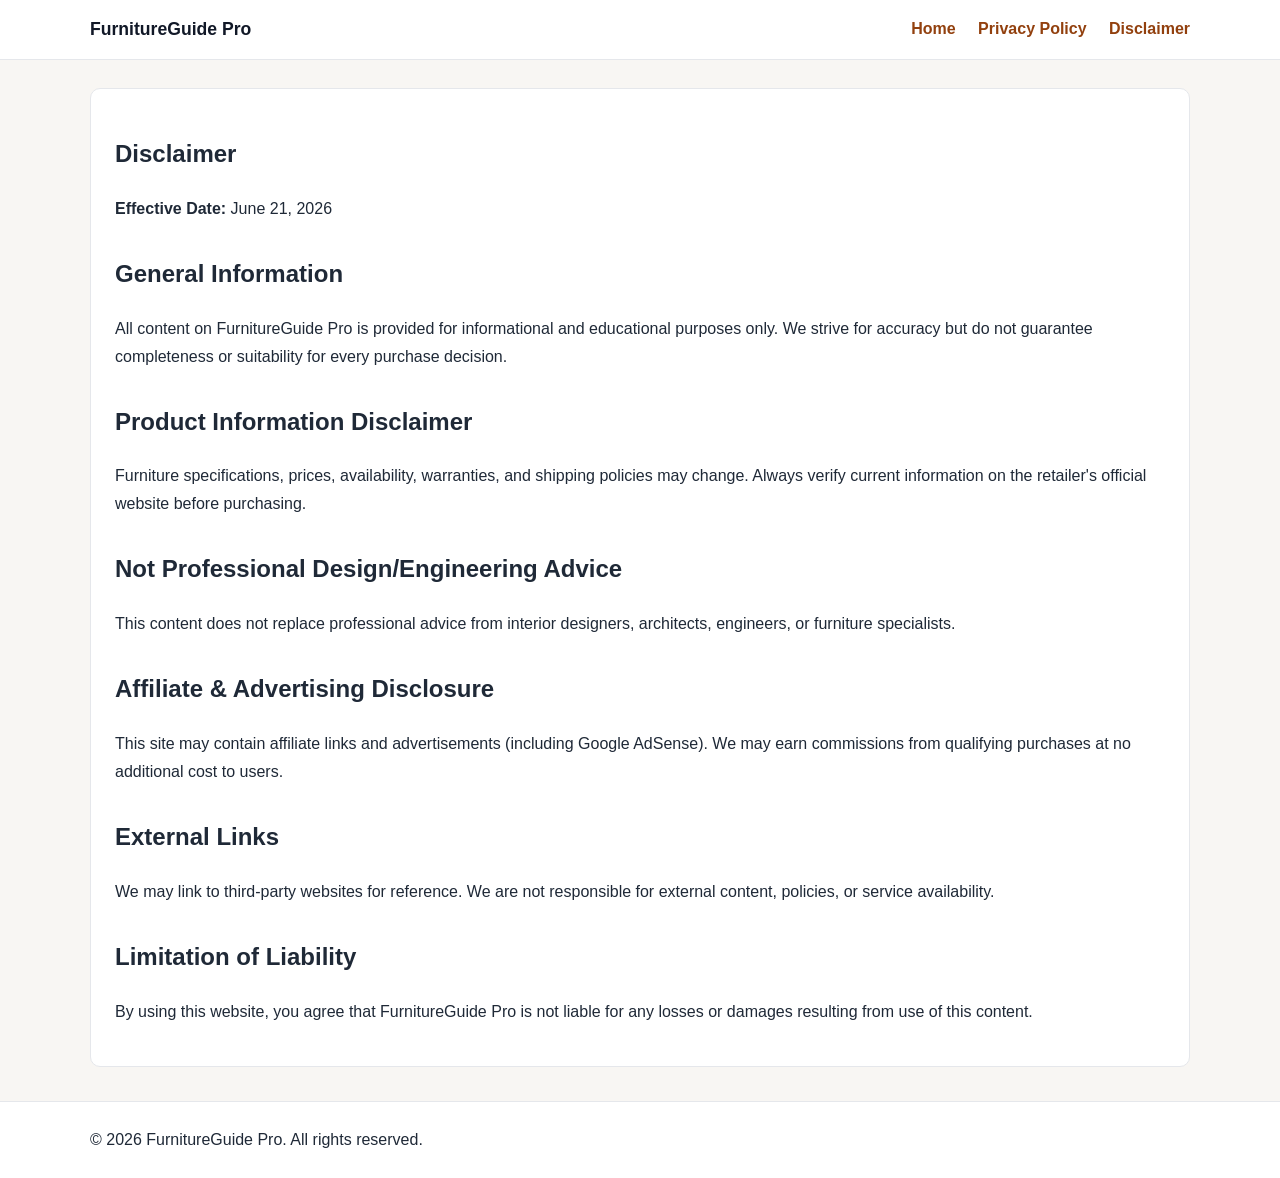
<file: public/disclaimer.html>
<!DOCTYPE html>
<html lang="en">
<head>
  <meta charset="UTF-8" />
  <meta name="viewport" content="width=device-width, initial-scale=1.0" />
  <title>Disclaimer | FurnitureGuide Pro</title>
  <meta name="description" content="Disclaimer for FurnitureGuide Pro." />
  <meta name="robots" content="index, follow" />
  <link rel="canonical" href="https://example.com/disclaimer.html" />
  <link rel="stylesheet" href="style.css" />
</head>
<body>
  <header class="site-header">
    <div class="container header-wrap">
      <a href="index.html" class="logo">FurnitureGuide Pro</a>
      <nav aria-label="Main Navigation">
        <a href="index.html">Home</a>
        <a href="privacy-policy.html">Privacy Policy</a>
        <a href="disclaimer.html">Disclaimer</a>
      </nav>
    </div>
  </header>

  <main class="container">
    <article class="page">
      <h1>Disclaimer</h1>
      <p><strong>Effective Date:</strong> June 21, 2026</p>

      <h2>General Information</h2>
      <p>
        All content on FurnitureGuide Pro is provided for informational and educational purposes only.
        We strive for accuracy but do not guarantee completeness or suitability for every purchase decision.
      </p>

      <h2>Product Information Disclaimer</h2>
      <p>
        Furniture specifications, prices, availability, warranties, and shipping policies may change.
        Always verify current information on the retailer's official website before purchasing.
      </p>

      <h2>Not Professional Design/Engineering Advice</h2>
      <p>
        This content does not replace professional advice from interior designers, architects, engineers,
        or furniture specialists.
      </p>

      <h2>Affiliate & Advertising Disclosure</h2>
      <p>
        This site may contain affiliate links and advertisements (including Google AdSense).
        We may earn commissions from qualifying purchases at no additional cost to users.
      </p>

      <h2>External Links</h2>
      <p>
        We may link to third-party websites for reference. We are not responsible for external content,
        policies, or service availability.
      </p>

      <h2>Limitation of Liability</h2>
      <p>
        By using this website, you agree that FurnitureGuide Pro is not liable for any losses or damages
        resulting from use of this content.
      </p>
    </article>
  </main>

  <footer class="site-footer">
    <div class="container">
      <p>© 2026 FurnitureGuide Pro. All rights reserved.</p>
    </div>
  </footer>
</body>
</html>
</file>
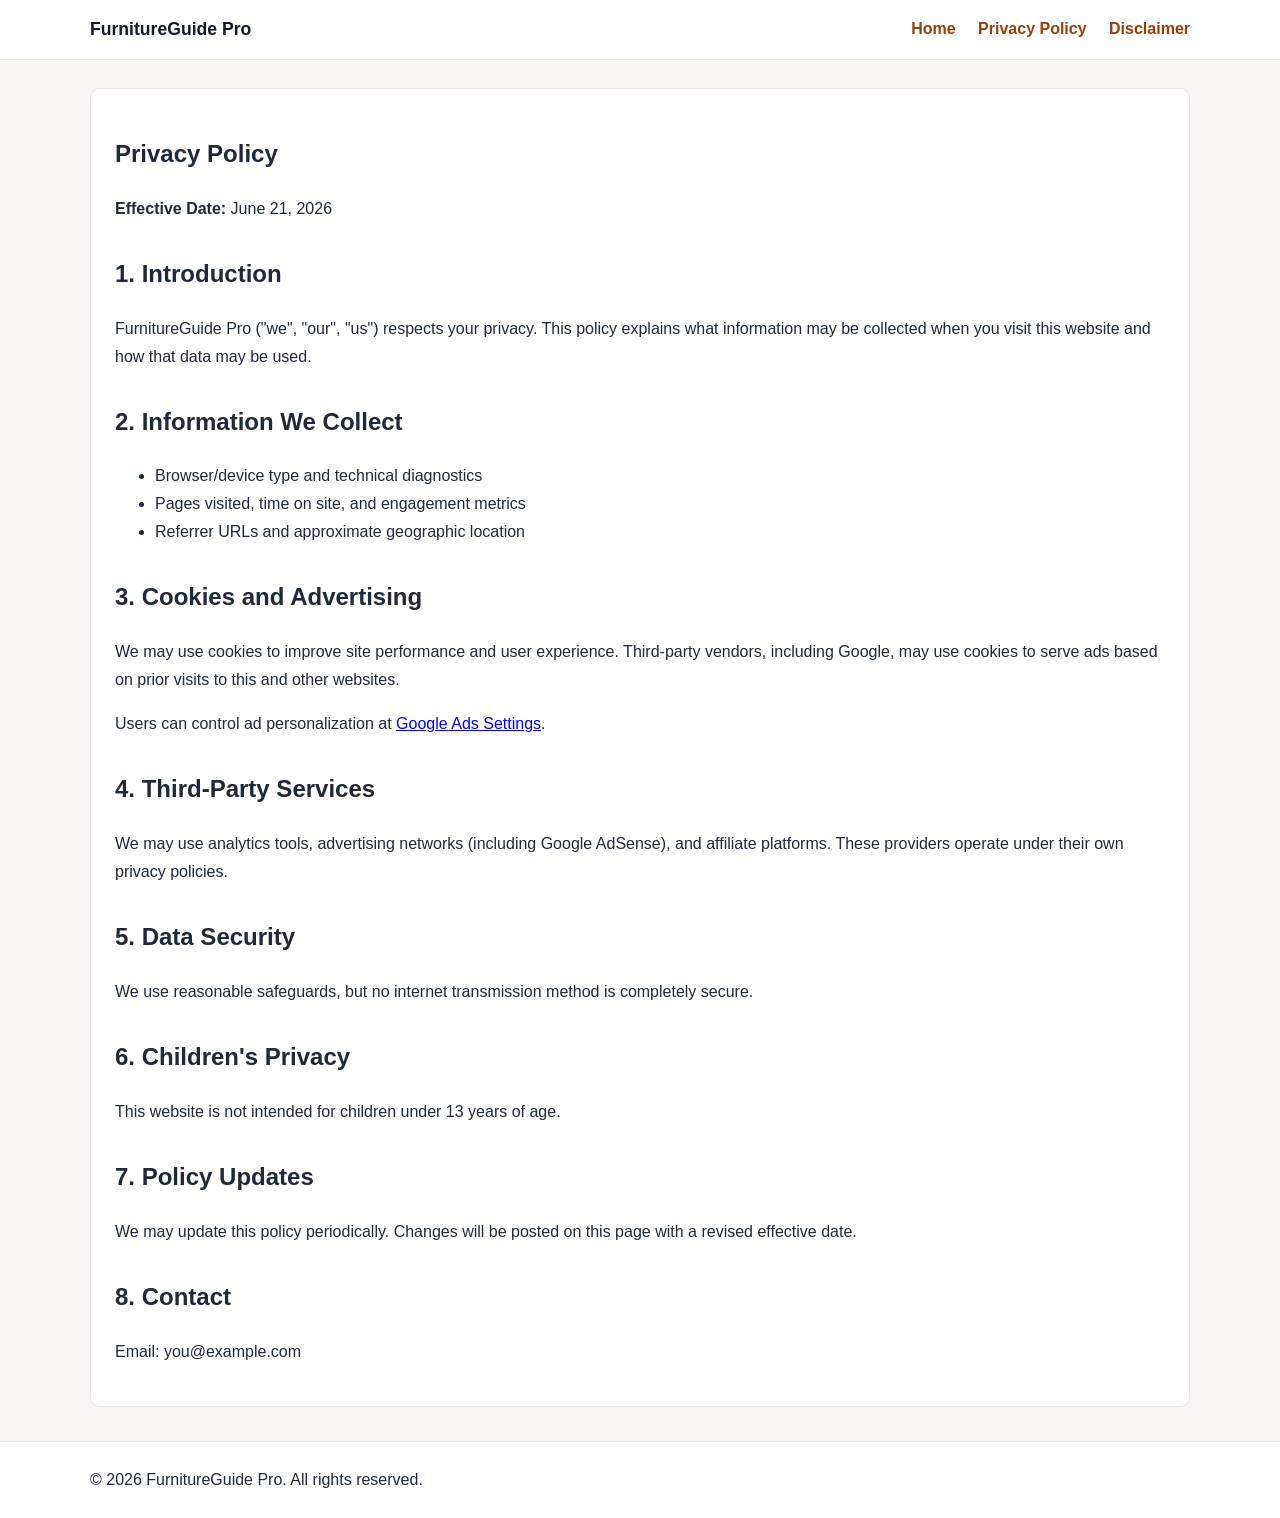
<file: public/privacy-policy.html>
<!DOCTYPE html>
<html lang="en">
<head>
  <meta charset="UTF-8" />
  <meta name="viewport" content="width=device-width, initial-scale=1.0" />
  <title>Privacy Policy | FurnitureGuide Pro</title>
  <meta name="description" content="Privacy Policy for FurnitureGuide Pro." />
  <meta name="robots" content="index, follow" />
  <link rel="canonical" href="https://example.com/privacy-policy.html" />
  <link rel="stylesheet" href="style.css" />
</head>
<body>
  <header class="site-header">
    <div class="container header-wrap">
      <a href="index.html" class="logo">FurnitureGuide Pro</a>
      <nav aria-label="Main Navigation">
        <a href="index.html">Home</a>
        <a href="privacy-policy.html">Privacy Policy</a>
        <a href="disclaimer.html">Disclaimer</a>
      </nav>
    </div>
  </header>

  <main class="container">
    <article class="page">
      <h1>Privacy Policy</h1>
      <p><strong>Effective Date:</strong> June 21, 2026</p>

      <h2>1. Introduction</h2>
      <p>
        FurnitureGuide Pro ("we", "our", "us") respects your privacy. This policy explains what information
        may be collected when you visit this website and how that data may be used.
      </p>

      <h2>2. Information We Collect</h2>
      <ul>
        <li>Browser/device type and technical diagnostics</li>
        <li>Pages visited, time on site, and engagement metrics</li>
        <li>Referrer URLs and approximate geographic location</li>
      </ul>

      <h2>3. Cookies and Advertising</h2>
      <p>
        We may use cookies to improve site performance and user experience. Third-party vendors, including Google,
        may use cookies to serve ads based on prior visits to this and other websites.
      </p>
      <p>
        Users can control ad personalization at
        <a href="https://www.google.com/settings/ads" target="_blank" rel="nofollow noopener">Google Ads Settings</a>.
      </p>

      <h2>4. Third-Party Services</h2>
      <p>
        We may use analytics tools, advertising networks (including Google AdSense), and affiliate platforms.
        These providers operate under their own privacy policies.
      </p>

      <h2>5. Data Security</h2>
      <p>We use reasonable safeguards, but no internet transmission method is completely secure.</p>

      <h2>6. Children's Privacy</h2>
      <p>This website is not intended for children under 13 years of age.</p>

      <h2>7. Policy Updates</h2>
      <p>We may update this policy periodically. Changes will be posted on this page with a revised effective date.</p>

      <h2>8. Contact</h2>
      <p>Email: you@example.com</p>
    </article>
  </main>

  <footer class="site-footer">
    <div class="container">
      <p>© 2026 FurnitureGuide Pro. All rights reserved.</p>
    </div>
  </footer>
</body>
</html>
</file>
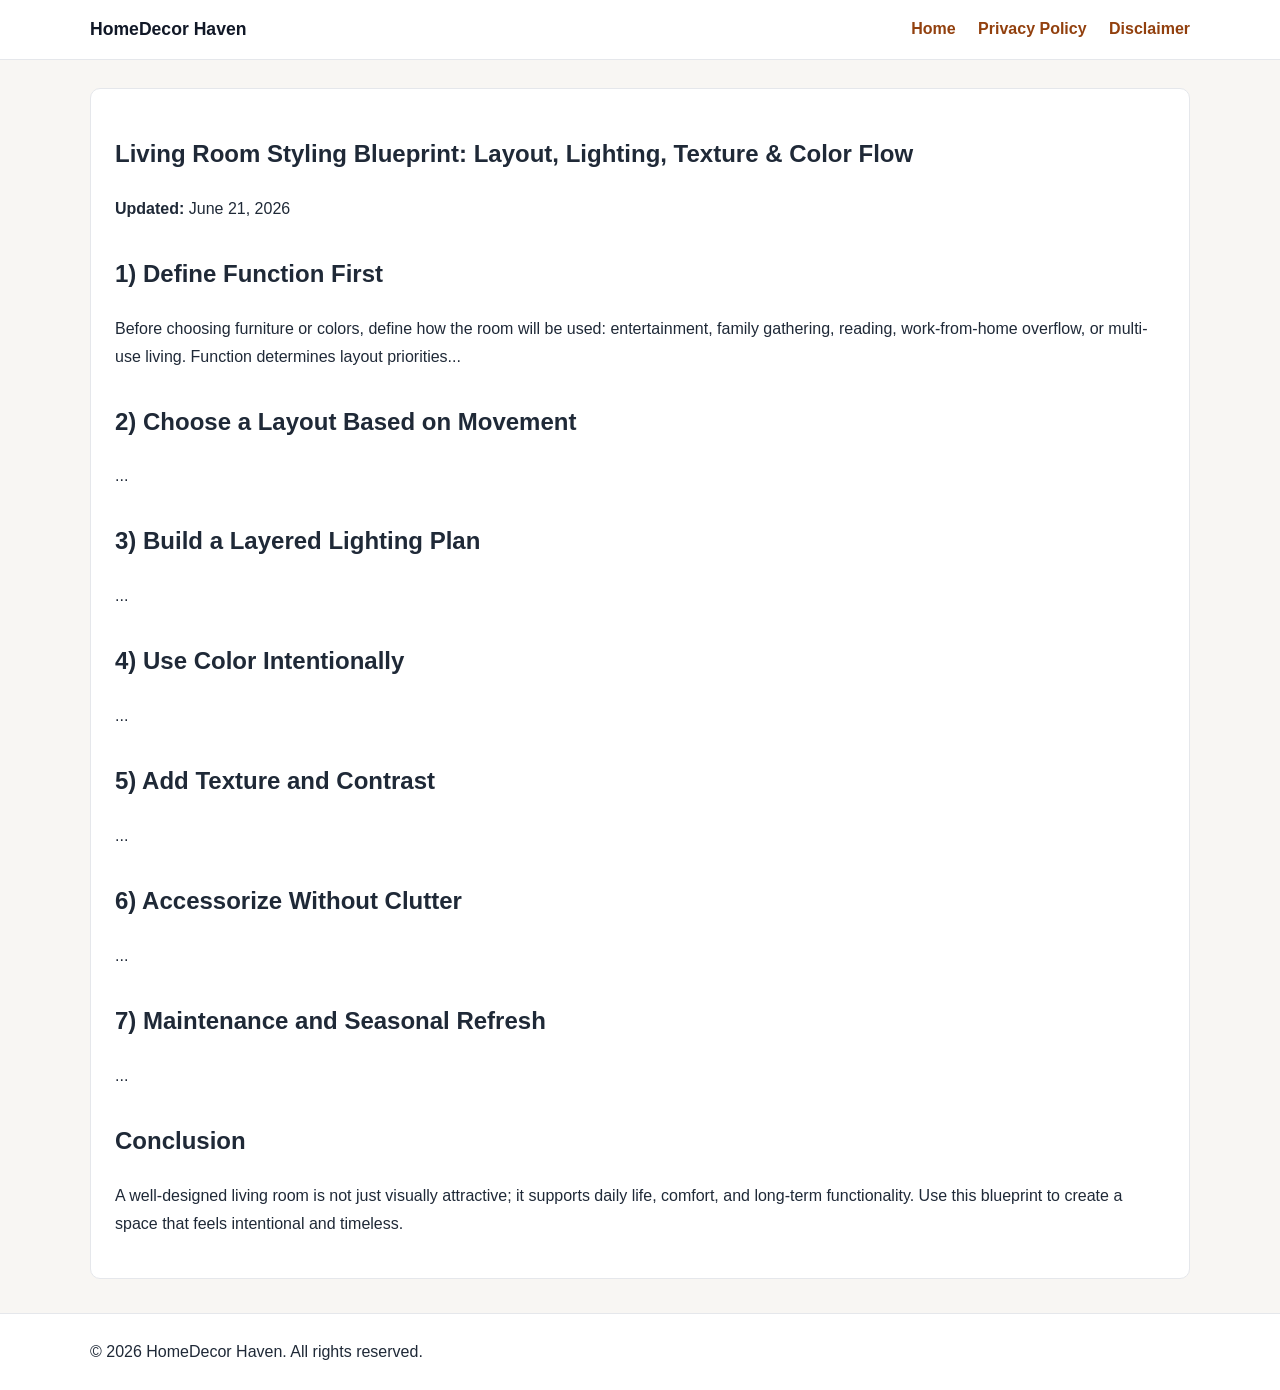
<file: public/articles/living-room-styling-blueprint.html>
<!DOCTYPE html>
<html lang="en">
<head>
  <meta charset="UTF-8" />
  <meta name="viewport" content="width=device-width, initial-scale=1.0" />
  <title>Living Room Styling Blueprint | HomeDecor Haven</title>
  <meta name="description" content="A complete long-form guide to living room styling, furniture layout, lighting layers, color flow, and texture pairing." />
  <meta name="robots" content="index, follow" />
  <link rel="canonical" href="https://example.com/articles/living-room-styling-blueprint.html" />
  <link rel="stylesheet" href="../style.css" />
</head>
<body>
  <header class="site-header">
    <div class="container header-wrap">
      <a class="logo" href="../index.html">HomeDecor Haven</a>
      <nav aria-label="Main Navigation">
        <a href="../index.html">Home</a>
        <a href="../privacy-policy.html">Privacy Policy</a>
        <a href="../disclaimer.html">Disclaimer</a>
      </nav>
    </div>
  </header>

  <main class="container">
    <article class="page">
      <h1>Living Room Styling Blueprint: Layout, Lighting, Texture & Color Flow</h1>
      <p><strong>Updated:</strong> June 21, 2026</p>

      <h2>1) Define Function First</h2>
      <p>
        Before choosing furniture or colors, define how the room will be used: entertainment, family gathering,
        reading, work-from-home overflow, or multi-use living. Function determines layout priorities...
      </p>

      <h2>2) Choose a Layout Based on Movement</h2>
      <p>...</p>

      <h2>3) Build a Layered Lighting Plan</h2>
      <p>...</p>

      <h2>4) Use Color Intentionally</h2>
      <p>...</p>

      <h2>5) Add Texture and Contrast</h2>
      <p>...</p>

      <h2>6) Accessorize Without Clutter</h2>
      <p>...</p>

      <h2>7) Maintenance and Seasonal Refresh</h2>
      <p>...</p>

      <h2>Conclusion</h2>
      <p>
        A well-designed living room is not just visually attractive; it supports daily life, comfort,
        and long-term functionality. Use this blueprint to create a space that feels intentional and timeless.
      </p>
    </article>
  </main>

  <footer class="site-footer">
    <div class="container">
      <p>© 2026 HomeDecor Haven. All rights reserved.</p>
    </div>
  </footer>
</body>
</html>
</file>
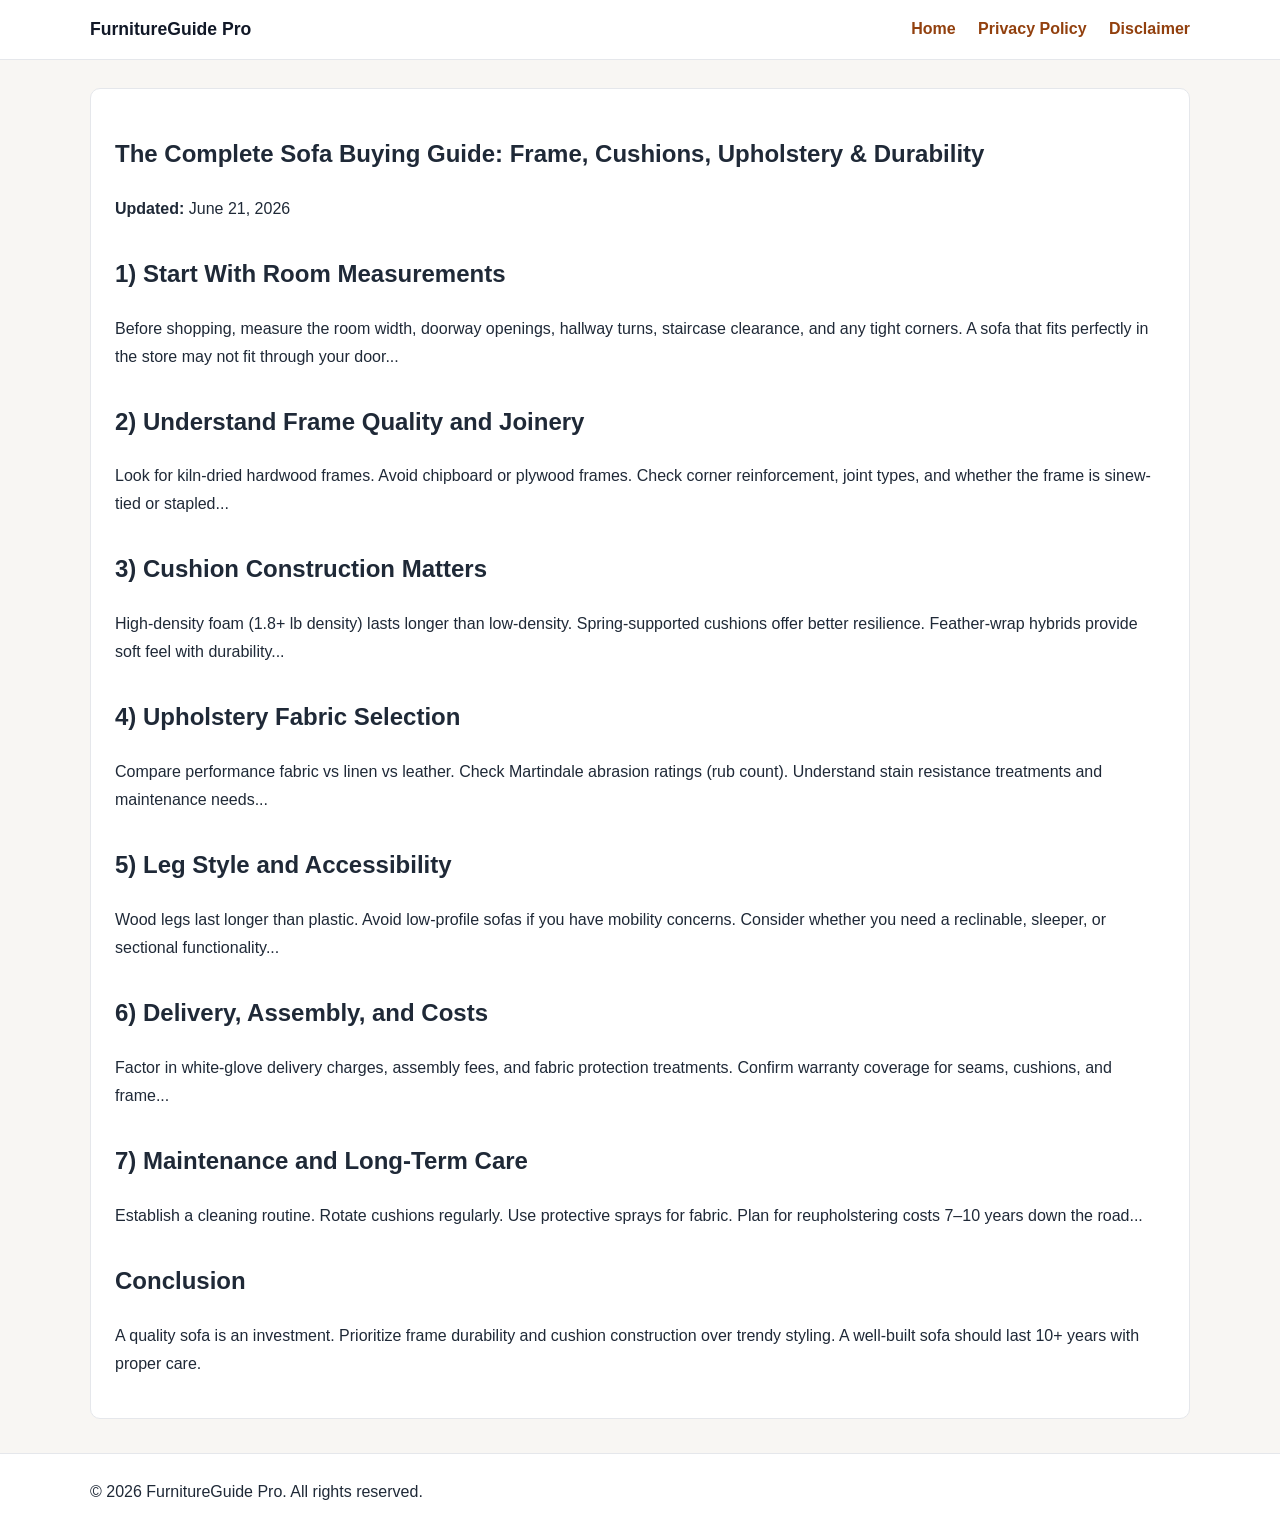
<file: public/articles/sofa-buying-complete-guide.html>
<!DOCTYPE html>
<html lang="en">
<head>
  <meta charset="UTF-8" />
  <meta name="viewport" content="width=device-width, initial-scale=1.0" />
  <title>The Complete Sofa Buying Guide | FurnitureGuide Pro</title>
  <meta name="description" content="A comprehensive long-form sofa buying guide covering frame quality, cushion construction, upholstery fabrics, sizing, and durability assessment." />
  <meta name="robots" content="index, follow" />
  <link rel="canonical" href="https://example.com/articles/sofa-buying-complete-guide.html" />
  <link rel="stylesheet" href="../style.css" />
</head>
<body>
  <header class="site-header">
    <div class="container header-wrap">
      <a href="../index.html" class="logo">FurnitureGuide Pro</a>
      <nav aria-label="Main Navigation">
        <a href="../index.html">Home</a>
        <a href="../privacy-policy.html">Privacy Policy</a>
        <a href="../disclaimer.html">Disclaimer</a>
      </nav>
    </div>
  </header>

  <main class="container">
    <article class="page">
      <h1>The Complete Sofa Buying Guide: Frame, Cushions, Upholstery & Durability</h1>
      <p><strong>Updated:</strong> June 21, 2026</p>

      <h2>1) Start With Room Measurements</h2>
      <p>
        Before shopping, measure the room width, doorway openings, hallway turns, staircase clearance,
        and any tight corners. A sofa that fits perfectly in the store may not fit through your door...
      </p>

      <h2>2) Understand Frame Quality and Joinery</h2>
      <p>
        Look for kiln-dried hardwood frames. Avoid chipboard or plywood frames. Check corner reinforcement,
        joint types, and whether the frame is sinew-tied or stapled...
      </p>

      <h2>3) Cushion Construction Matters</h2>
      <p>
        High-density foam (1.8+ lb density) lasts longer than low-density. Spring-supported cushions offer
        better resilience. Feather-wrap hybrids provide soft feel with durability...
      </p>

      <h2>4) Upholstery Fabric Selection</h2>
      <p>
        Compare performance fabric vs linen vs leather. Check Martindale abrasion ratings (rub count).
        Understand stain resistance treatments and maintenance needs...
      </p>

      <h2>5) Leg Style and Accessibility</h2>
      <p>
        Wood legs last longer than plastic. Avoid low-profile sofas if you have mobility concerns.
        Consider whether you need a reclinable, sleeper, or sectional functionality...
      </p>

      <h2>6) Delivery, Assembly, and Costs</h2>
      <p>
        Factor in white-glove delivery charges, assembly fees, and fabric protection treatments.
        Confirm warranty coverage for seams, cushions, and frame...
      </p>

      <h2>7) Maintenance and Long-Term Care</h2>
      <p>
        Establish a cleaning routine. Rotate cushions regularly. Use protective sprays for fabric.
        Plan for reupholstering costs 7–10 years down the road...
      </p>

      <h2>Conclusion</h2>
      <p>
        A quality sofa is an investment. Prioritize frame durability and cushion construction over
        trendy styling. A well-built sofa should last 10+ years with proper care.
      </p>
    </article>
  </main>

  <footer class="site-footer">
    <div class="container">
      <p>© 2026 FurnitureGuide Pro. All rights reserved.</p>
    </div>
  </footer>
</body>
</html>
</file>
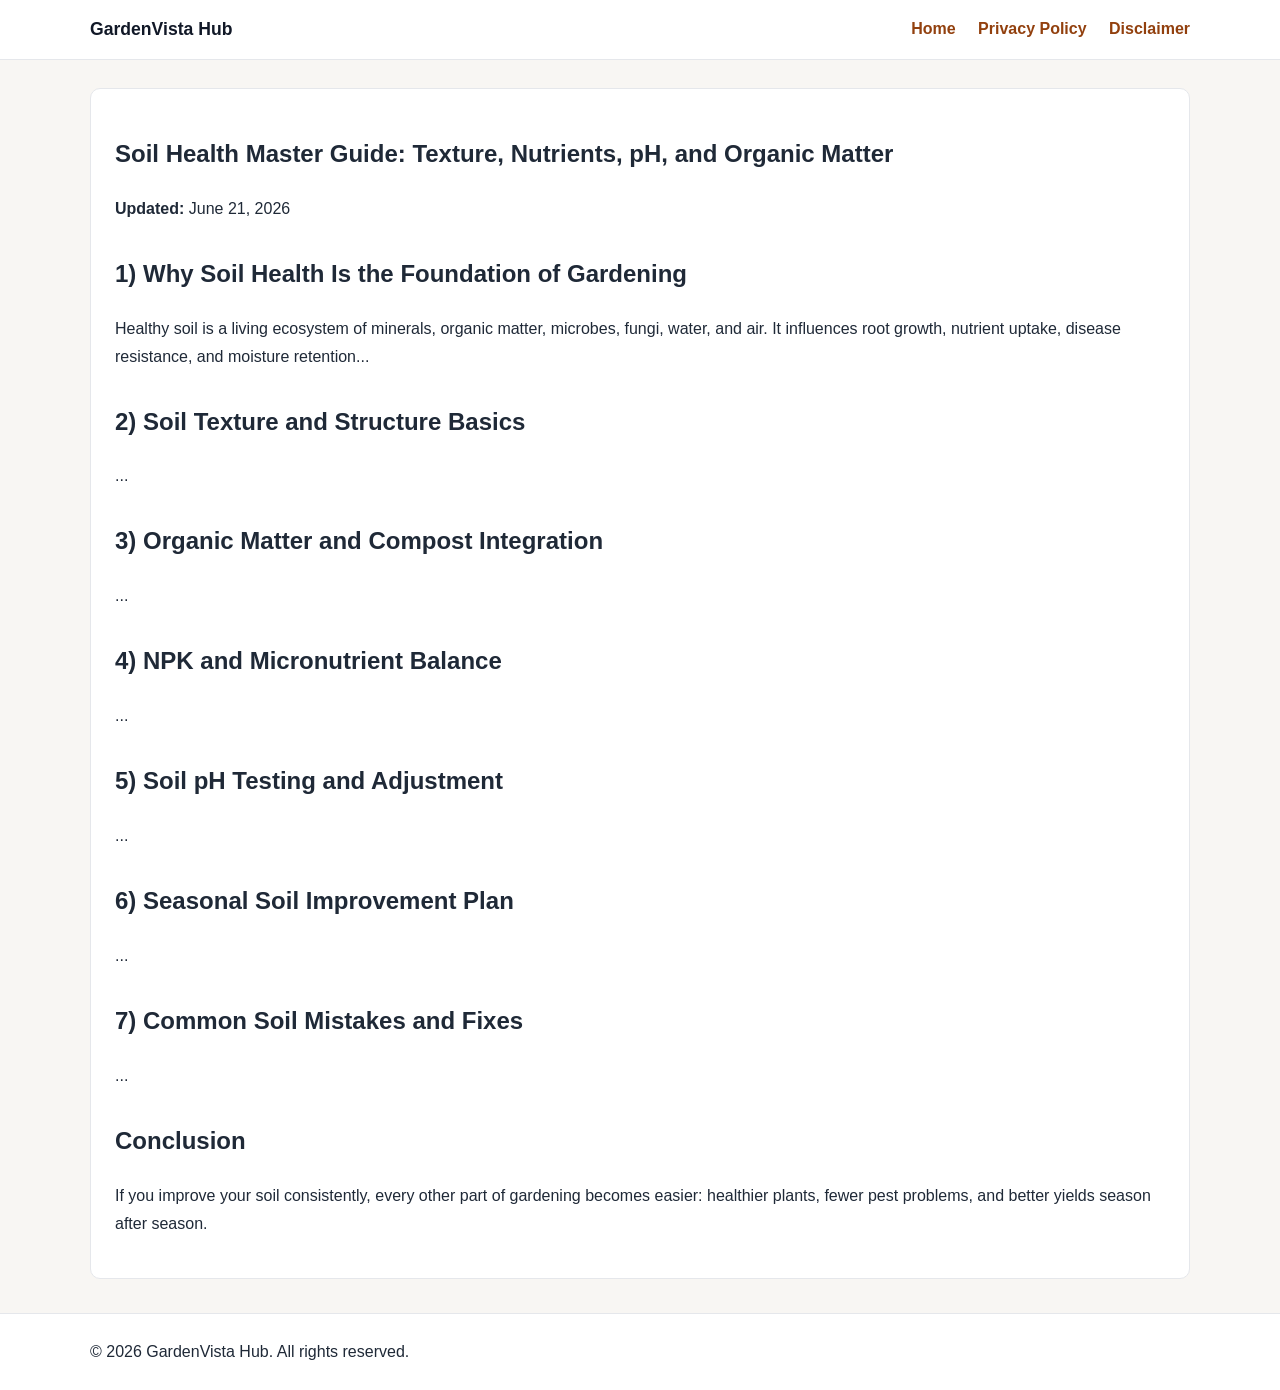
<file: public/articles/soil-health-master-guide.html>
<!DOCTYPE html>
<html lang="en">
<head>
  <meta charset="UTF-8" />
  <meta name="viewport" content="width=device-width, initial-scale=1.0" />
  <title>Soil Health Master Guide | GardenVista Hub</title>
  <meta name="description" content="A complete long-form gardening guide to soil texture, nutrients, pH management, compost systems, and long-term fertility improvement." />
  <meta name="robots" content="index, follow" />
  <link rel="canonical" href="https://example.com/articles/soil-health-master-guide.html" />
  <link rel="stylesheet" href="../style.css" />
</head>
<body>
  <header class="site-header">
    <div class="container header-wrap">
      <a href="../index.html" class="logo">GardenVista Hub</a>
      <nav aria-label="Main Navigation">
        <a href="../index.html">Home</a>
        <a href="../privacy-policy.html">Privacy Policy</a>
        <a href="../disclaimer.html">Disclaimer</a>
      </nav>
    </div>
  </header>

  <main class="container">
    <article class="page">
      <h1>Soil Health Master Guide: Texture, Nutrients, pH, and Organic Matter</h1>
      <p><strong>Updated:</strong> June 21, 2026</p>

      <h2>1) Why Soil Health Is the Foundation of Gardening</h2>
      <p>
        Healthy soil is a living ecosystem of minerals, organic matter, microbes, fungi, water, and air.
        It influences root growth, nutrient uptake, disease resistance, and moisture retention...
      </p>

      <h2>2) Soil Texture and Structure Basics</h2>
      <p>...</p>

      <h2>3) Organic Matter and Compost Integration</h2>
      <p>...</p>

      <h2>4) NPK and Micronutrient Balance</h2>
      <p>...</p>

      <h2>5) Soil pH Testing and Adjustment</h2>
      <p>...</p>

      <h2>6) Seasonal Soil Improvement Plan</h2>
      <p>...</p>

      <h2>7) Common Soil Mistakes and Fixes</h2>
      <p>...</p>

      <h2>Conclusion</h2>
      <p>
        If you improve your soil consistently, every other part of gardening becomes easier:
        healthier plants, fewer pest problems, and better yields season after season.
      </p>
    </article>
  </main>

  <footer class="site-footer">
    <div class="container">
      <p>© 2026 GardenVista Hub. All rights reserved.</p>
    </div>
  </footer>
</body>
</html>
</file>
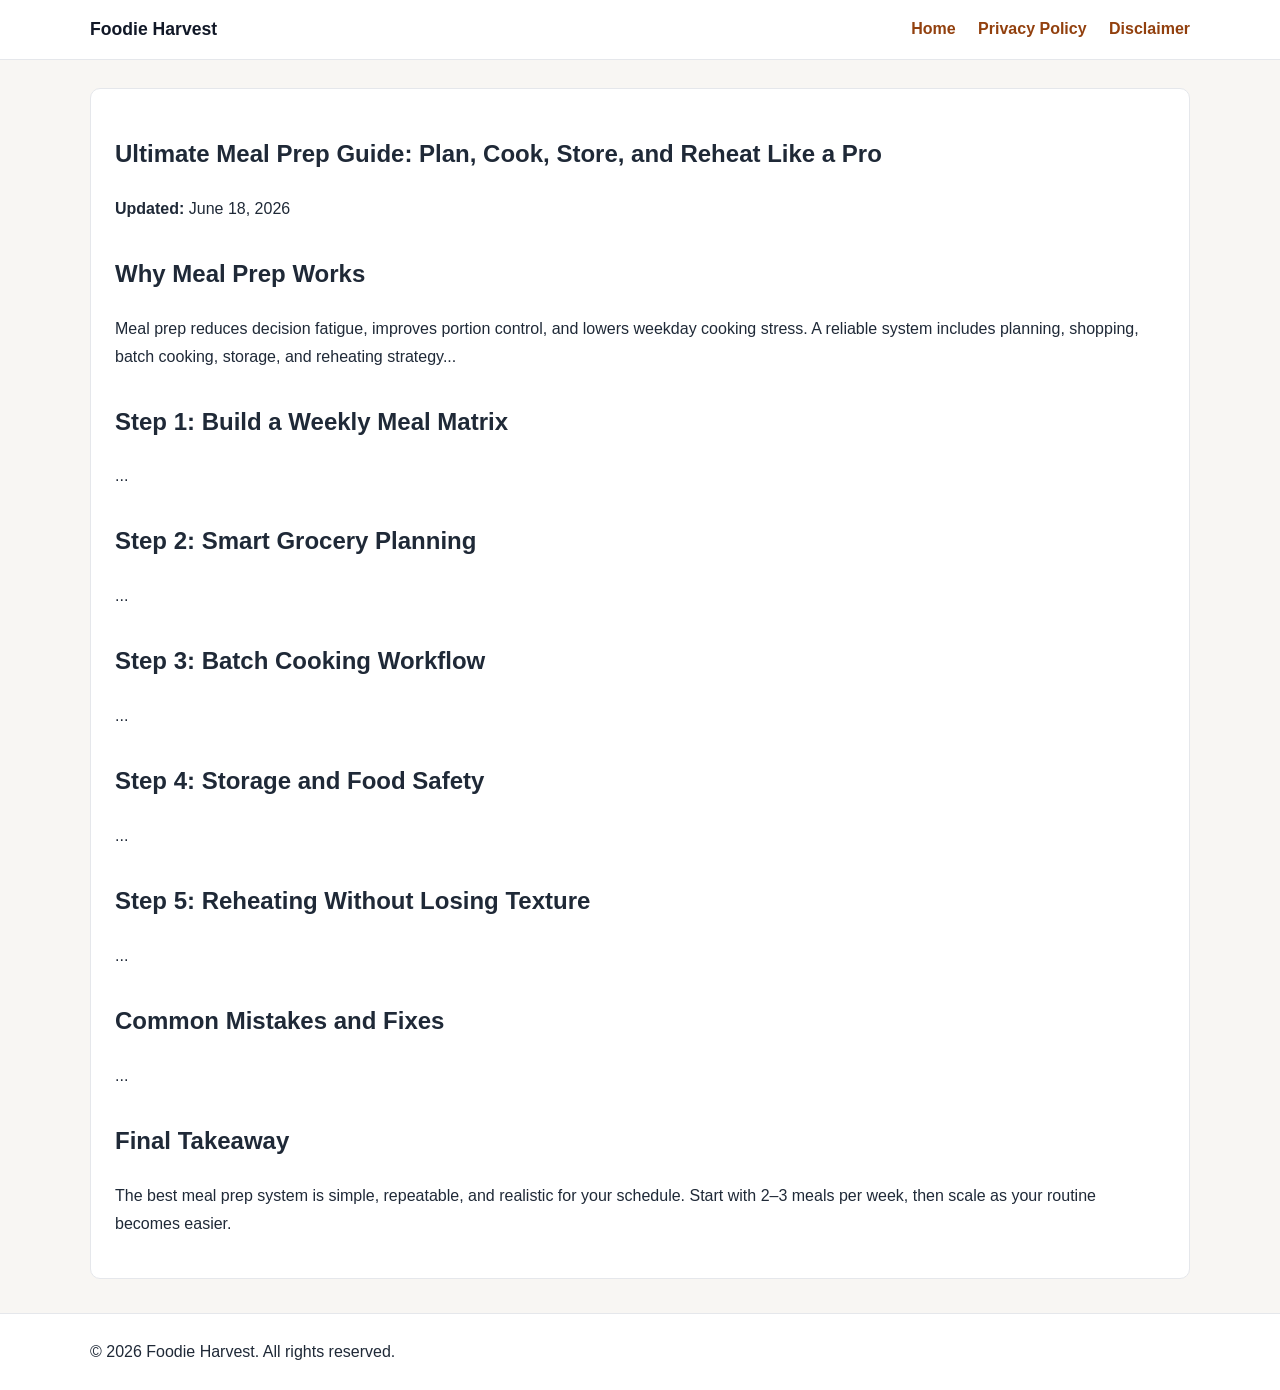
<file: public/articles/ultimate-meal-prep-guide.html>
<!DOCTYPE html>
<html lang="en">
<head>
  <meta charset="UTF-8" />
  <meta name="viewport" content="width=device-width, initial-scale=1.0" />
  <title>Ultimate Meal Prep Guide | Foodie Harvest</title>
  <meta name="description" content="A complete long-form meal prep guide covering planning, batch cooking, storage safety, reheating, and weekly execution." />
  <meta name="robots" content="index, follow" />
  <link rel="canonical" href="https://example.com/articles/ultimate-meal-prep-guide.html" />
  <link rel="stylesheet" href="../style.css" />
</head>
<body>
  <header class="site-header">
    <div class="container header-wrap">
      <a class="logo" href="../index.html">Foodie Harvest</a>
      <nav aria-label="Main Navigation">
        <a href="../index.html">Home</a>
        <a href="../privacy-policy.html">Privacy Policy</a>
        <a href="../disclaimer.html">Disclaimer</a>
      </nav>
    </div>
  </header>

  <main class="container">
    <article class="page">
      <h1>Ultimate Meal Prep Guide: Plan, Cook, Store, and Reheat Like a Pro</h1>
      <p><strong>Updated:</strong> June 18, 2026</p>

      <h2>Why Meal Prep Works</h2>
      <p>
        Meal prep reduces decision fatigue, improves portion control, and lowers weekday cooking stress.
        A reliable system includes planning, shopping, batch cooking, storage, and reheating strategy...
      </p>

      <h2>Step 1: Build a Weekly Meal Matrix</h2>
      <p>...</p>

      <h2>Step 2: Smart Grocery Planning</h2>
      <p>...</p>

      <h2>Step 3: Batch Cooking Workflow</h2>
      <p>...</p>

      <h2>Step 4: Storage and Food Safety</h2>
      <p>...</p>

      <h2>Step 5: Reheating Without Losing Texture</h2>
      <p>...</p>

      <h2>Common Mistakes and Fixes</h2>
      <p>...</p>

      <h2>Final Takeaway</h2>
      <p>
        The best meal prep system is simple, repeatable, and realistic for your schedule.
        Start with 2–3 meals per week, then scale as your routine becomes easier.
      </p>
    </article>
  </main>

  <footer class="site-footer">
    <div class="container">
      <p>© 2026 Foodie Harvest. All rights reserved.</p>
    </div>
  </footer>
</body>
</html>
</file>
<file: public/style.css>
:root{
  --bg:#f8f6f3;
  --surface:#ffffff;
  --text:#1f2937;
  --muted:#6b7280;
  --accent:#92400e;
  --border:#e5e7eb;
}

*{box-sizing:border-box}
html,body{margin:0;padding:0}

body{
  font-family: Arial, Helvetica, sans-serif;
  color:var(--text);
  background:var(--bg);
  line-height:1.75;
}

.container{
  width:min(1100px,92%);
  margin:0 auto;
}

.site-header{
  background:#fff;
  border-bottom:1px solid var(--border);
}
.header-wrap{
  display:flex;
  align-items:center;
  justify-content:space-between;
  padding:14px 0;
}

.logo{
  text-decoration:none;
  color:#111827;
  font-weight:700;
  font-size:1.1rem;
}

nav a{
  text-decoration:none;
  color:var(--accent);
  font-weight:600;
  margin-left:18px;
}
nav a:hover{ text-decoration:underline; }

.hero{
  padding:34px 0 8px;
}
.hero h1{
  margin:0 0 10px;
  line-height:1.2;
}
.hero p{
  margin:0;
  color:var(--muted);
}

h2{ margin-top:30px; }

.grid{
  display:grid;
  grid-template-columns:repeat(auto-fit,minmax(260px,1fr));
  gap:16px;
}

.card{
  background:var(--surface);
  border:1px solid var(--border);
  border-radius:10px;
  padding:16px;
}
.card h3{
  margin-top:0;
  line-height:1.35;
}
.card a{
  color:#111827;
  text-decoration:none;
}
.card a:hover{
  color:var(--accent);
  text-decoration:underline;
}

.trust-box ul{
  background:var(--surface);
  border:1px solid var(--border);
  border-radius:10px;
  padding:16px 24px;
}

.page{
  margin-top:28px;
  background:var(--surface);
  border:1px solid var(--border);
  border-radius:10px;
  padding:24px;
}

.site-footer{
  margin-top:34px;
  border-top:1px solid var(--border);
  background:#fff;
}
.site-footer .container{ padding:18px 0; }
.site-footer p{ margin:6px 0; }
.site-footer a{
  color:var(--accent);
  text-decoration:none;
}
.site-footer a:hover{ text-decoration:underline; }
</file>
